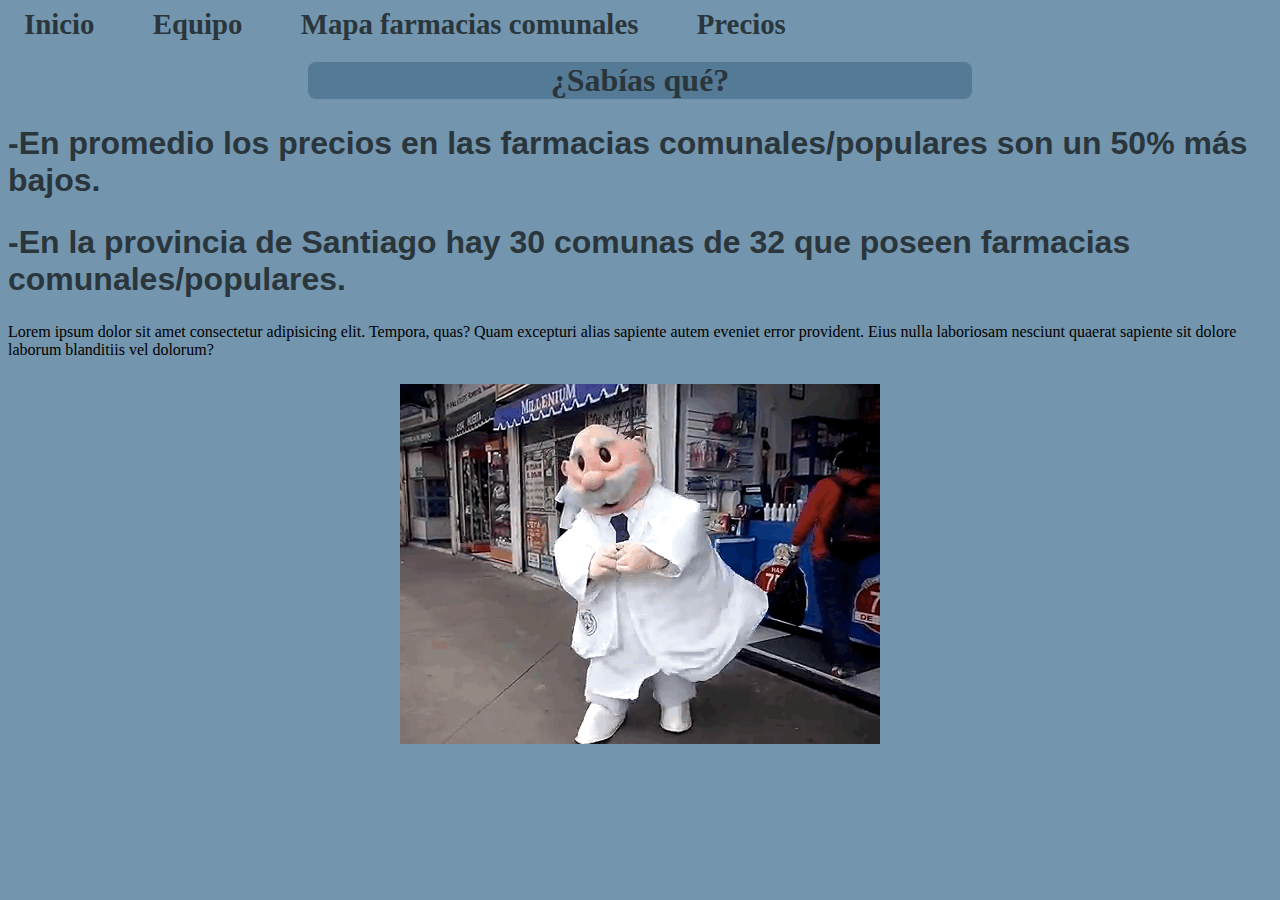
<file: index.html>
<!DOCTYPE html>
<html>
<head>
        
    <meta charset="UTF-8">
    <meta name="viewport" content="width=device-width, initial-scale=1.0">
    <link rel="stylesheet" href="inicio.css">
    <title>Inicio</title>
    <link rel="icon" type="image/png" href="1912085.png"/>

    <!-- Global site tag (gtag.js) - Google Analytics -->
<script async src="https://www.googletagmanager.com/gtag/js?id=G-4RKMQVKVM6%22%3E"></script>
<script>
  window.dataLayer = window.dataLayer || [];
  function gtag(){dataLayer.push(arguments);}
  gtag('js', new Date());

  gtag('config', 'G-4RKMQVKVM6');
</script>

        
</head>
<body>
  <header>
    <div class="barra">
      <nav class="navegation">
          <a href="index.html">Inicio</a>
          <a href="equipo.html">Equipo</a>
          <a href="mapa.html">Mapa farmacias comunales</a>
          <a href="comparador.html">Precios</a>
      </nav>
    </div>
    <h1>¿Sabías qué?</h1>
    <h2>-En promedio los precios en las farmacias comunales/populares son un 50% más bajos.</h2>
    <h3>-En la provincia de Santiago hay 30 comunas de 32 que poseen farmacias comunales/populares.</h3>
    <p>
      Lorem ipsum dolor sit amet consectetur adipisicing elit. Tempora, quas? Quam excepturi alias sapiente autem eveniet error provident. Eius nulla laboriosam nesciunt quaerat sapiente sit dolore laborum blanditiis vel dolorum?
    </p>
    <h6>
      <img src="simibailando.gif" alt="simi">
    </h6>
</file>
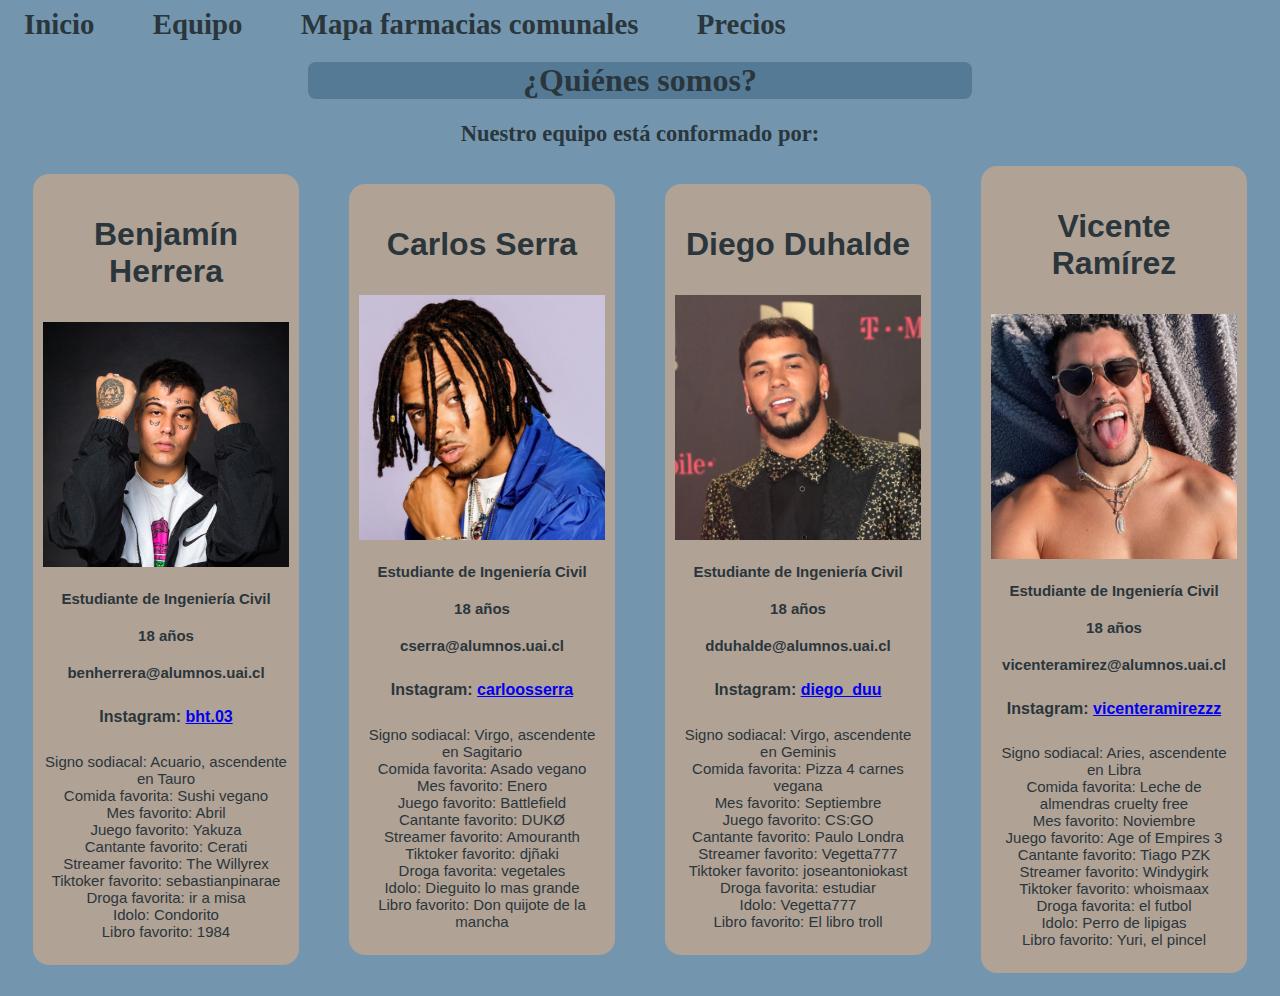
<file: equipo.html>
<!DOCTYPE html>
<html>
    <head>
        <meta charset="UTF-8">
        <meta name="viewport" content="width=device-width, initial-scale=1.0">
        <link rel="stylesheet" href="equipo.css">
        <title>Equipo</title>
        <link rel="icon" type="image/png" href="1912085.png"/>
    </head>
<body>
  <header>
    <div class="barra">
      <nav class="navegation">
          <a href="index.html">Inicio</a>
          <a href="equipo.html">Equipo</a>
          <a href="mapa.html">Mapa farmacias comunales</a>
          <a href="comparador.html">Precios</a>
      </nav>
    </div>
  <h1>¿Quiénes somos?</h1>
  </header>
  <main>
    <h2>Nuestro equipo está conformado por:</h2>
    <div class="Team">
      <div class="Member">
        <h3><b>Benjamín Herrera</b></h3>
        <img src="benja.jpg" alt="P1" style="width:100%">
        <h4>Estudiante de Ingeniería Civil</h4>
        <h4>18 años</h4>
        <h4>benherrera@alumnos.uai.cl</h4>
        <h5>Instagram: <a target="_blank" href="https://instagram.com/bht.03">bht.03</a></h5>
        <p>Signo sodiacal: Acuario, ascendente en Tauro
          <br>Comida favorita: Sushi vegano
          <br>Mes favorito: Abril
          <br>Juego favorito: Yakuza
          <br>Cantante favorito: Cerati
          <br>Streamer favorito: The Willyrex
          <br>Tiktoker favorito: sebastianpinarae
          <br>Droga favorita: ir a misa
          <br>Idolo: Condorito
          <br>Libro favorito: 1984
        </p>
      </div>
      <div class="Member">
        <h3><b>Carlos Serra</b></h3>
        <img src="carlos.jpg" alt="P2" style="width:100%">
        <h4>Estudiante de Ingeniería Civil</h4>
        <h4>18 años</h4>
        <h4>cserra@alumnos.uai.cl</h4>
        <h5>Instagram: <a target="_blank" href="https://instagram.com/carloosserra">carloosserra</a></h5>
        <p>Signo sodiacal: Virgo, ascendente en Sagitario
          <br>Comida favorita: Asado vegano
          <br>Mes favorito: Enero
          <br>Juego favorito: Battlefield
          <br>Cantante favorito: DUKØ
          <br>Streamer favorito: Amouranth
          <br>Tiktoker favorito: djñaki
          <br>Droga favorita: vegetales
          <br>Idolo: Dieguito lo mas grande
          <br>Libro favorito: Don quijote de la mancha
        </p>
      </div>
      <div class="Member">
        <h3><b>Diego Duhalde</b></h3>
        <img src="diego.jpg" alt="P3" style="width:100%">
        <h4>Estudiante de Ingeniería Civil</h4>
        <h4>18 años</h4>
        <h4>dduhalde@alumnos.uai.cl</h4>
        <h5>Instagram: <a target="_blank" href="https://www.instagram.com/diego_duu/">diego_duu</a></h5>
        <p>Signo sodiacal: Virgo, ascendente en Geminis
          <br>Comida favorita: Pizza 4 carnes vegana
          <br>Mes favorito: Septiembre
          <br>Juego favorito: CS:GO
          <br>Cantante favorito: Paulo Londra
          <br>Streamer favorito: Vegetta777
          <br>Tiktoker favorito: joseantoniokast
          <br>Droga favorita: estudiar
          <br>Idolo: Vegetta777
          <br>Libro favorito: El libro troll
        </p>
      </div>
        
      <div class="Member">
        <h3><b>Vicente Ramírez</b></h3>
        <img src="vicente.jpg" alt="P4" style="width:100%">
        <h4>Estudiante de Ingeniería Civil</h4>
        <h4>18 años</h4>
        <h4>vicenteramirez@alumnos.uai.cl</h4>
        <h5>Instagram: <a target="_blank" href="https://instagram.com/vicenteramirezzz">vicenteramirezzz</a></h5>
        <p>Signo sodiacal: Aries, ascendente en Libra
          <br>Comida favorita: Leche de almendras cruelty free
          <br>Mes favorito: Noviembre
          <br>Juego favorito: Age of Empires 3
          <br>Cantante favorito: Tiago PZK
          <br>Streamer favorito: Windygirk
          <br>Tiktoker favorito: whoismaax
          <br>Droga favorita: el futbol
          <br>Idolo: Perro de lipigas
          <br>Libro favorito: Yuri, el pincel
        </p>
      </div>
      </div>
    </main>
  </body>
</html>
</file>
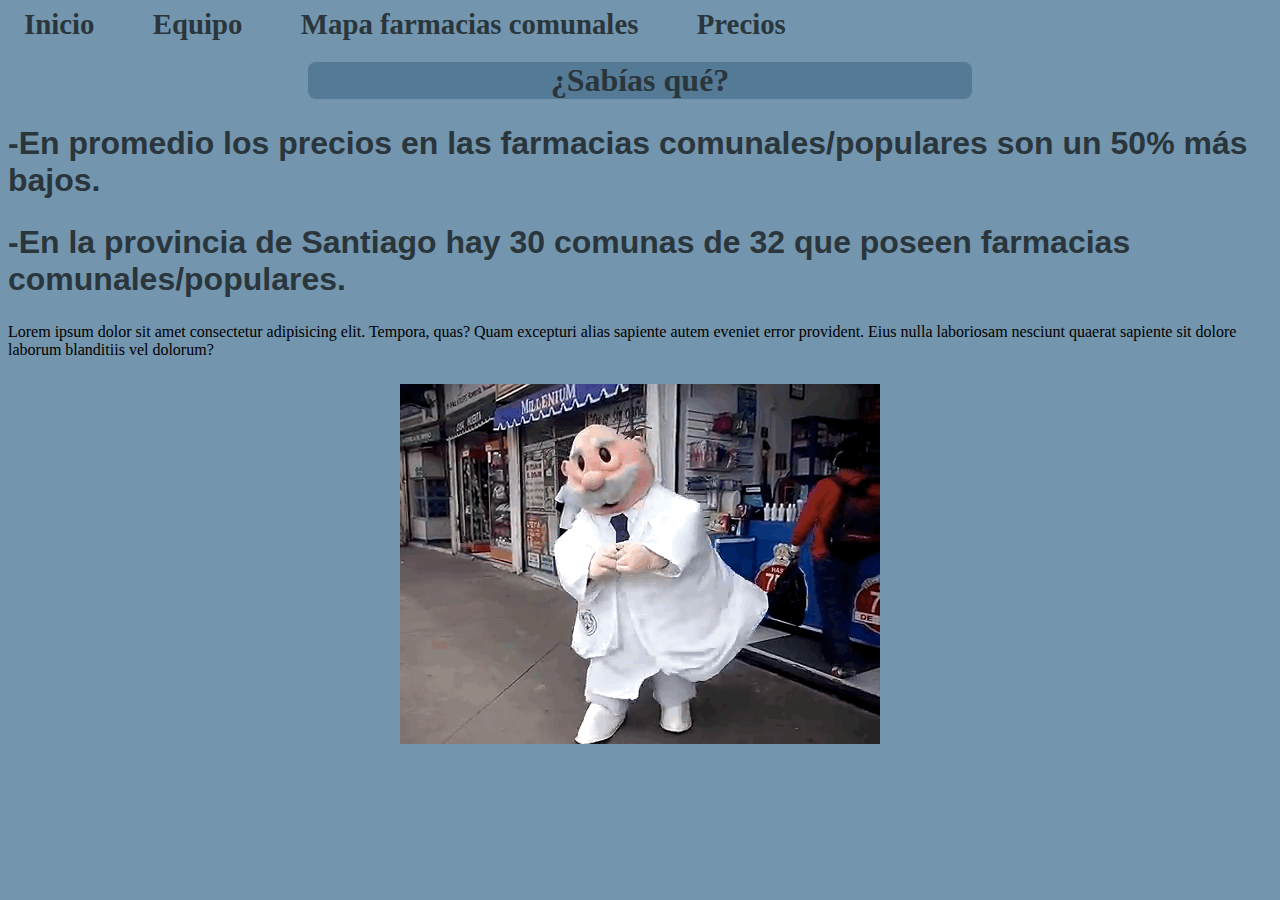
<file: inicio.html>
<!DOCTYPE html>
<html>
    <head>
        <meta charset="UTF-8">
        <meta name="viewport" content="width=device-width, initial-scale=1.0">
        <link rel="stylesheet" href="inicio.css">
        <title>Inicio</title>
    </head>
<body>
  <header>
    <div class="barra">
      <nav class="navegation">
          <a href="inicio.html">Inicio</a>
          <a href="equipo.html">Equipo</a>
          <a href="mapa.html">Mapa farmacias comunales</a>
          <a href="comparador.html">Precios</a>
      </nav>
    </div>
    <h1>¿Sabías qué?</h1>
    <h2>-En promedio los precios en las farmacias comunales/populares son un 50% más bajos.</h2>
    <h3>-En la provincia de Santiago hay 30 comunas de 32 que poseen farmacias comunales/populares.</h3>
    <p>
      Lorem ipsum dolor sit amet consectetur adipisicing elit. Tempora, quas? Quam excepturi alias sapiente autem eveniet error provident. Eius nulla laboriosam nesciunt quaerat sapiente sit dolore laborum blanditiis vel dolorum?
    </p>
    <h6>
      <img src="simibailando.gif" alt="simi">
    </h6>
</file>
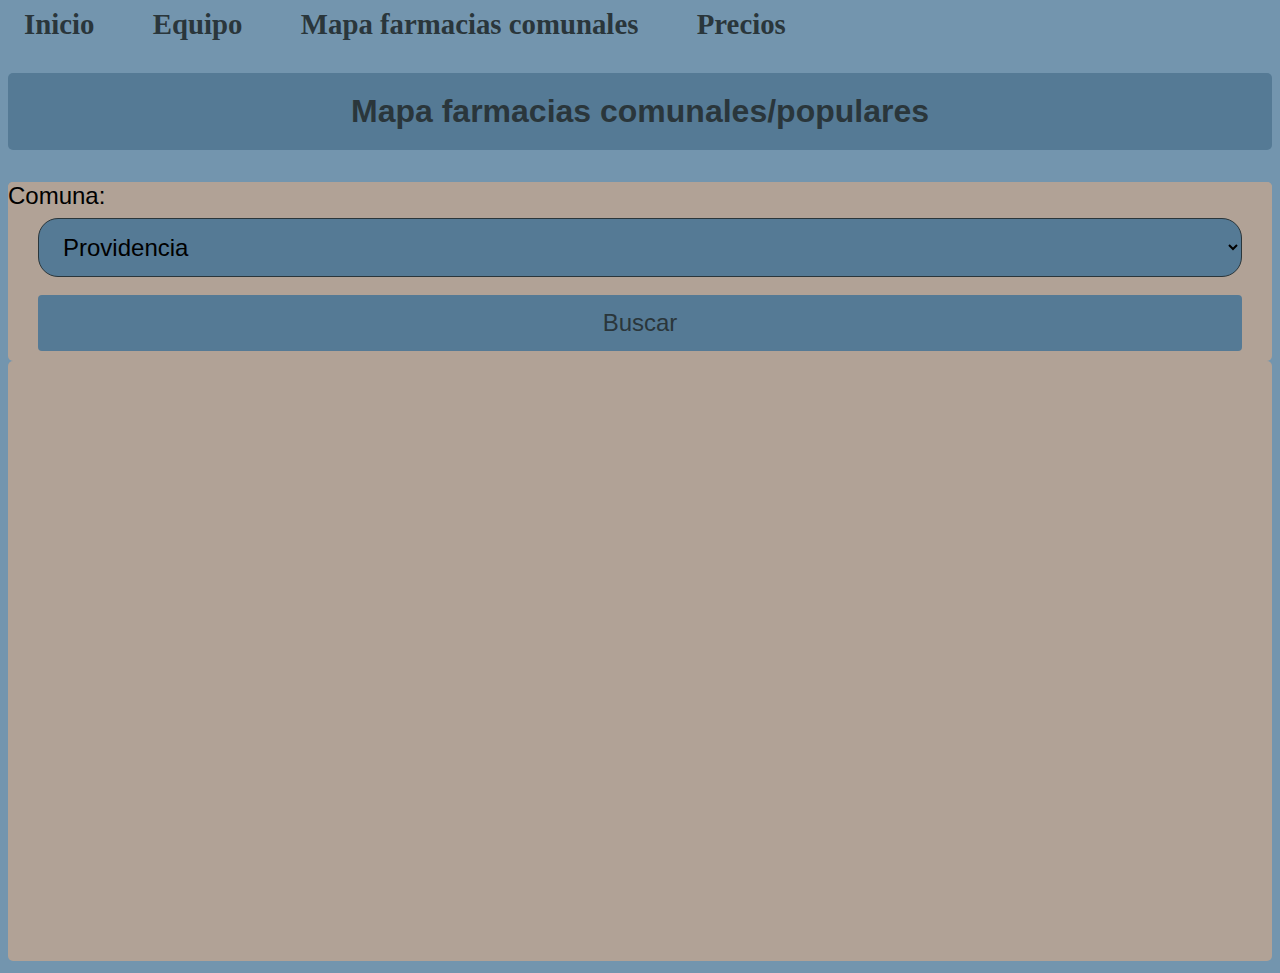
<file: mapa.html>
<!DOCTYPE html>
<html>
    <head>
        <meta charset="UTF-8">
        <meta name="viewport" content="width=device-width, initial-scale=1.0">
        <link rel="stylesheet" href="mapa.css">
        <title>Mapa</title>
        <link rel="icon" type="image/png" href="1912085.png"/>
    </head>
<body>
  <header>
    <div class="barra">
      <nav class="navegation">
          <a href="index.html">Inicio</a>
          <a href="equipo.html">Equipo</a>
          <a href="mapa.html">Mapa farmacias comunales</a>
          <a href="comparador.html">Precios</a>
      </nav>
    </div>
  <h3>Mapa farmacias comunales/populares </h3>
  <div>
  <form class="form-space">
    <label for="Comuna">Comuna:</label>
    <select id="Comuna" name="Comuna">
      <option value="Cerrillos">Cerrillos</option>
      <option value="Cerro Navia">Cerro Navia</option>
      <option value="Conchalí">Conchalí</option>
      <option value="El Bosque">El Bosque</option>
      <option value="Estación Central">Estación Central</option>
      <option value="Huechuraba">Huechuraba</option>
      <option value="Independencia">Independencia</option>
      <option value="La Cisterna">La Cisterna</option>
      <option value="La Florida">La Florida</option>
      <option value="La Granja">La Granja</option>
      <option value="La Pintana">La Pintana</option>
      <option value="La Reina">La Reina</option>
      <option value="Lo Barnechea">Lo Barnechea</option>
      <option value="Lo Prado">Lo Prado</option>
      <option value="Macul">Macul</option>
      <option value="Maipú">Maipú</option>
      <option value="Ñuñoa">Ñuñoa</option>
      <option value="Pedro Aguirre Cerda">Pedro Aguirre Cerda</option>
      <option value="Peñalolén">Peñalolén</option>
      <option value="Providencia" selected>Providencia</option>
      <option value="Pudahuel">Pudahuel</option>      
      <option value="Quilicura">Quilicura</option>
      <option value="Quinta Normal">Quinta Normal</option>
      <option value="Recoleta">Recoleta</option>
      <option value="Renca">Renca</option>
      <option value="San Joaquín">San Joaquín</option>
      <option value="San Miguel">San Miguel</option>
      <option value="San Ramón">San Ramón</option>
      <option value="Santiago">Santiago</option>
      <option value="Vitacura">Vitacura</option>
    </select>
    <input type="submit" value="Buscar">
  </form>
  <iframe src="https://www.google.com/maps/embed?pb=!1m18!1m12!1m3!1d2354.1265889697174!2d-70.62454530399188!3d-33.44311188383946!2m3!1f0!2f0!3f0!3m2!1i1024!2i768!4f13.1!3m3!1m2!1s0x9662c57fbd749743%3A0xebe9cb4135268e98!2sFarmacia%20Comunitaria%20de%20Providencia!5e0!3m2!1ses!2scl!4v1630007005007!5m2!1ses!2scl" width="800" height="600" style="border:0;" allowfullscreen="" loading="lazy">
  </iframe>
</div>
</body>
</html>
</file>
<file: inicio.css>
* {
    box-sizing: border-box;
  }
  
  h1 {
    font-family: 'Montserrat';
    color: #2A363B;
  }

h2, h3, h4, h5{
    margin-top: 2%;
    font-family: 'Segoe UI', Tahoma, Geneva, Verdana, sans-serif;
    font-size: 32px;
    color: #2A363B;
    margin-bottom: 2%;
  }
  
  html {
    background-color: #7395AE;
  }
  
  .Navegation {
    display: flex;
  }
  
  header h1 {
    text-align: center;
    margin-left: 300px;
    margin-right: 300px;
    background-color: #557A95;
    border-radius: 0.5rem;
  }

  .navegation a{
    font-size: 1.8rem;
    margin-right: 1.4rem;
    color: #2A363B;
    font-weight: bold;
    text-decoration: none;  
    padding: 1rem 1rem 1rem 1rem;
  }
  
  .navegation a:hover{
    color: #B1A296;
    transition: 0.5s;
  }
  

  h6 {
    text-align: center;
  }
</file>
<file: equipo.css>
* {
  box-sizing: border-box;
}

h1 {
  font-family: 'Montserrat';
  color: #2A363B;
}

h2 {
  font-family: 'Montserrat';
  color: #2A363B;
}

h3 {
  font-family: 'Segoe UI', Tahoma, Geneva, Verdana, sans-serif;
  font-size: 32px;
  color: #2A363B;
  
}
h5{
  font-family: 'Segoe UI', Tahoma, Geneva, Verdana, sans-serif;
  font-size: 16px;
  color: #2A363B;
  
}

html {
  background-color: #7395AE;
  display: flex;
}

.Navegation {
  display: flex;
}

header h1 {
  text-align: center;
  margin-left: 300px;
  margin-right: 300px;
  background-color: #557A95;
  border-radius: 0.5rem;
}

main {
  font-family: Arial;
  font-size: 15px;
  text-align: center;
  margin-bottom: 15px;
  color: #2A363B;
}

.Team {
  display: flex;
  flex-wrap: wrap;
}

.Member {
  width: 21%;
  background-color: #B1A296;
  margin: auto;
  padding: 10px;
  border-radius: 1rem;
  color: #2A363B;
}

.navegation a{
  font-size: 1.8rem;
  margin-right: 1.4rem;
  color: #2A363B;
  font-weight: bold;
  text-decoration: none;  
  padding: 1rem 1rem 1rem 1rem;
  
}

.navegation a:hover{
  color: #B1A296;
  transition: 0.5s;
}
</file>
<file: mapa.css>
* {
    box-sizing: border-box;
}

html {
    background-color: #7395AE;
}

label {
    background-color: #B1A296;
    border-radius: 5px;
}

h3 {
    font-family: 'Segoe UI', Tahoma, Geneva, Verdana, sans-serif;
    font-size: 32px;
    color: #2A363B;
    text-align: center;
    background-color: #557A95;
    padding: 20px;
    border-radius: 5px;
}

.form-space {
    font-family: 'Segoe UI', Tahoma, Geneva, Verdana, sans-serif;
    font-size: 24px;
    display: flex;
    background-color: #B1A296;
    flex-direction: column;
    border-radius: 5px;
}

input[type=text], select {
    font-family: 'Segoe UI', Tahoma, Geneva, Verdana, sans-serif;
    font-size: 24px;
    width: auto;
    background-color: #557A95;
    padding: 14px 20px 14px 20px;
    margin: 8px 20px;
    border: 1px solid #2A363B;
    border-radius: 20px;
    align-content: center;
    margin-right: 30px;
    margin-left: 30px;
}

input[type=submit] {
    font-family: 'Segoe UI', Tahoma, Geneva, Verdana, sans-serif;
    font-size: 24px;
    width: auto;
    background-color: #557A95;
    color: #2A363B;
    padding: 14px 20px 14px 20px;
    margin: 10px;
    border: 10PX;
    border-radius: 4px;
    cursor: pointer;
    margin-right: 30px;
    margin-left: 30px;
}

input[type=submit]:hover {
    background-color: #7a98ad;
    margin-right: 30px;
    margin-left: 30px;
}

iframe {
    width: 100%;
    background-color: #B1A296;
    border-radius: 5px;

}

option {
    background-color: #557A95;
}

.navegation a{
    font-size: 1.8rem;
    margin-right: 1.4rem;
    color: #2A363B;
    font-weight: bold;
    text-decoration: none;  
    padding: 1rem 1rem 1rem 1rem;
    display: 100%;
    

}



  .navegation a:hover{
    color: #B1A296;
    transition: 0.5s;
}
</file>
